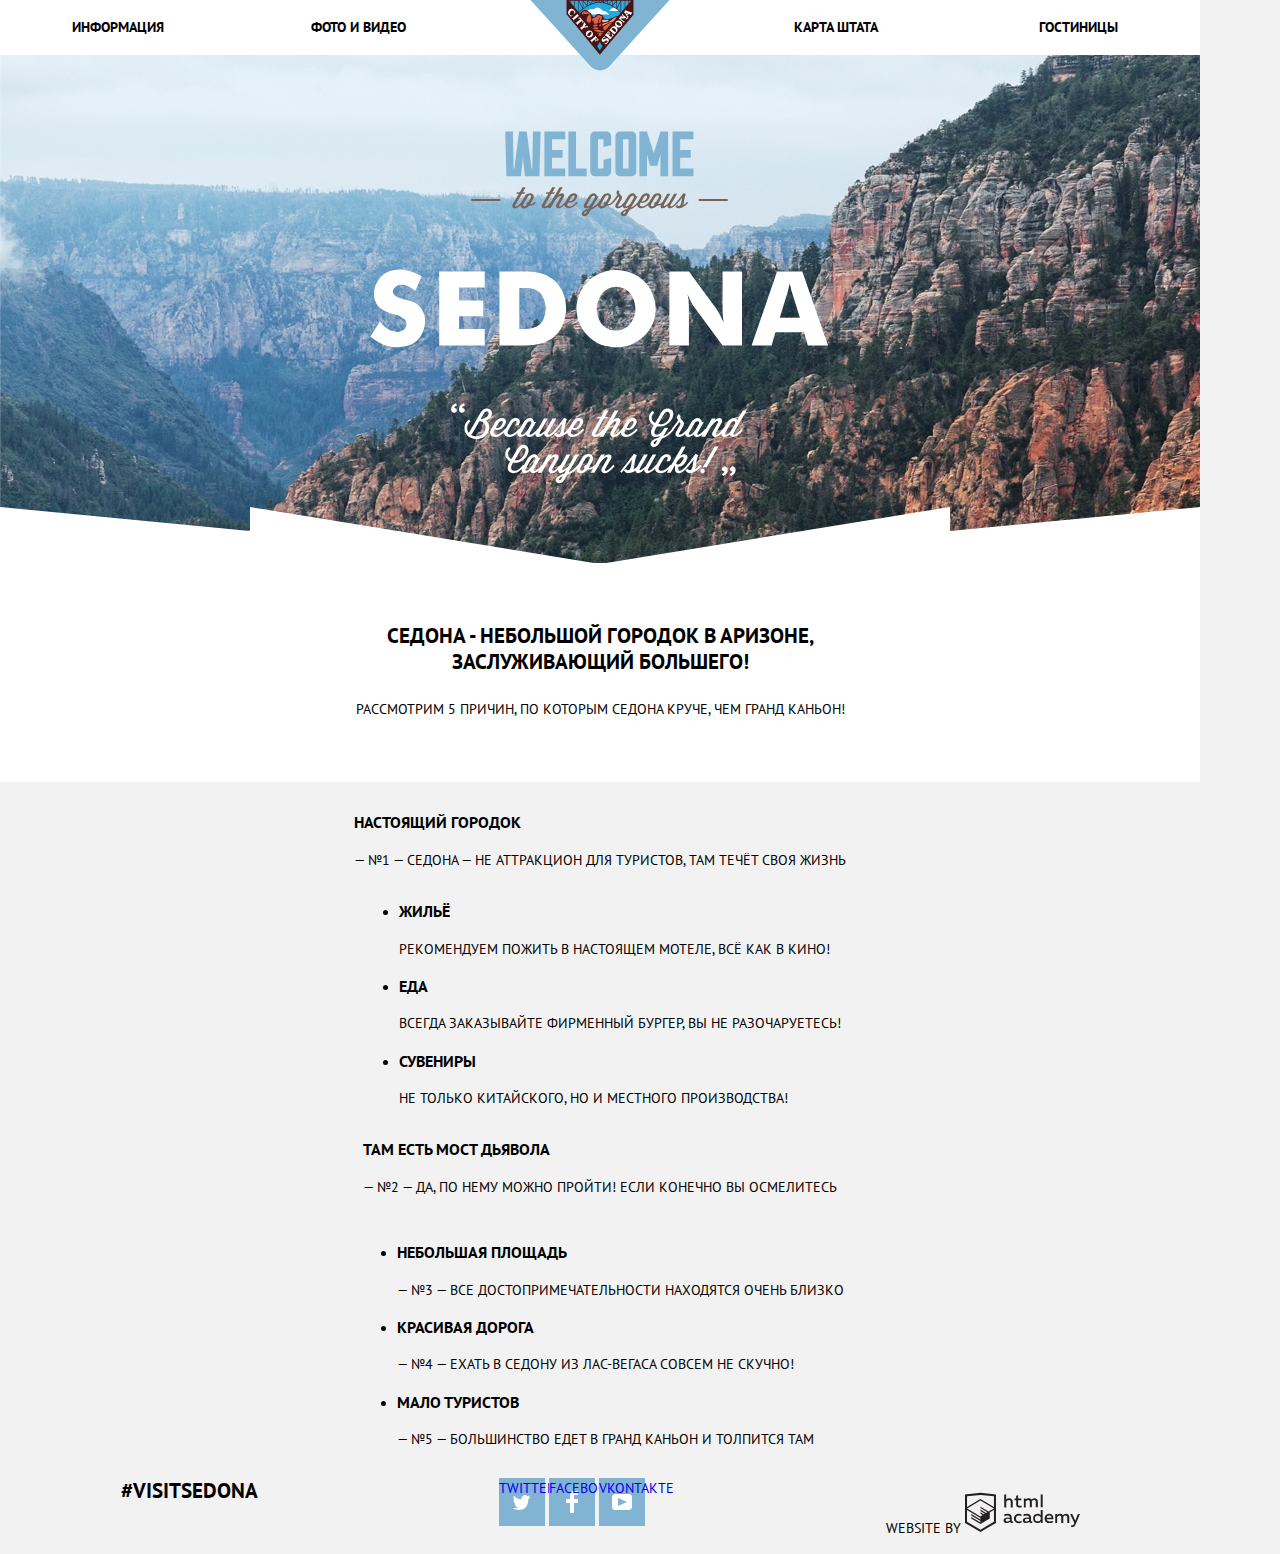
<file: index.html>
<!DOCTYPE html>
<html lang="ru">
	<head>
	<meta charset="utf-8">
	<title>HTML Academy: Седона</title>
	<link rel="stylesheet" href="css/normalize.css">
	<link rel="stylesheet" href="css/style.css">
	<link href="https://fonts.googleapis.com/css?family=PT+Sans:400,700&display=swap&subset=cyrillic" rel="stylesheet">
	</head>

	<body>
		<div class="site-wraper">
			<header class="site-header">
			<h1 class="visually-hidden">Туризм в Седоне: достопримечательности и бронирование гостиниц</h1>
			<img class="logo" src="img/logo-sedona.svg" width="140" height="72" alt="Логотип Город-Седона">
			<nav class="site-navigation">
				<ul>
					<li><a href="info.html">Информация</a></li>
					<li><a href="content.html">Фото и видео</a></li>
					<li><a href="map.html">Карта штата</a></li>
					<li><a href="hotels.html">Гостиницы</a></li>
				</ul>
			</nav>
			</header>

			<main class="site-container">
			<section class="presentation banner">
				<h2 class="visually-hidden">Презентация</h2>
				<img src="img/intro-welcome.svg" width="459" height="353" alt="Добро пожаловать в Седону!">
			</section>
			<section class="slogan">		
				<p class="slogan-text">
					Седона - небольшой городок в Аризоне,<br> заслуживающий большего! 
				</p>
				<p class="slogan-reasons">	
					Рассмотрим 5 причин, по которым Седона круче, чем гранд каньон!  
				</p>
			</section>
			<section class="features">
				<h2 class="visually-hidden">Преимущества</h2>
				<div class="features-town">
					<h3>Настоящий городок</h3>
					<p>
							— №1 —

							Седона — не аттракцион для туристов, там течёт своя жизнь
					</p>
				</div>
				<div class="features-recommendation">
					<ul>
						<li class="features-habitation">
							<h3>Жильё</h3>
							<p>Рекомендуем пожить в настоящем мотеле, всё как в кино!</p>
						</li>
						<li class="features-food">
							<h3>Еда</h3>
							<p>Всегда заказывайте фирменный бургер, вы не разочаруетесь!</p>
						</li>
						<li class="features-souvenirs">
							<h3>Сувениры</h3>
							<p>Не только китайского, но и местного производства!</p>
						</li>
					</ul>
				</div>
				<div class="features-bridge">
					<h3>Там есть Мост дьявола</h3>
						<p> — №2 —

							Да, по нему можно пройти! Если конечно вы осмелитесь 
						</p>
				</div>
				
				<ul class="features-usability">
					<li class="features-nearby">
						<h3>Небольшая площадь</h3>
						<p>
							— №3 —
	
							Все достопримечательности 
							находятся очень близко
						</p>
					</li>
					<li class="features-road">
						<h3>Красивая дорога</h3>
						<p>
							— №4 —

							Ехать в Седону из Лас-Вегаса совсем
							не скучно!
						</p>
					</li>
					<li class="features-tourist">
						<h3>Мало туристов</h3>
						<p>
							— №5 —

							Большинство едет в гранд каньон
							и толпится там		
						</p>
					</li>
				</ul>	
				

			</section>
			<section class="search-hotel">
				<h2 class="visually-hidden">Поиск гостиницы</h2>
				<b>Заинтересовались?</b>
				<p>
					Укажите предполагаемые даты поездки, 
					и мы покажем вам лучшие предложения гостиниц в Cедоне
				</p>
				<button class="button search-hotel-button" type="button">Поиск гостиницы в Седоне</button>
				<form class="search-hotel-form" action="https://echo.htmlacademy.ru" method="POST">
					<p class="search-hotel-form-item">
						<label>
							Дата заезда:
							<input type="text" name="date-of-arrival" value="" placeholder="24 апреля 2017">
						</label>
					</p>
					<p class="search-hotel-form-item">
						<label>
							Дата выезда:
							<input type="text" name="date-of-departure" value="" placeholder="4 июля 2017">
						</label>
					</p>
					<p class="search-hotel-form-item">
						<label for="search-hotel-form-adults" >
							Взрослые:
						</label>	
						<button class="button" type="button" aria-label="Уменьшить количество">-</button>
						<input id="search-hotel-form-adults" type="text" name="adults" value="" placeholder="2">
						<button class="button" type="button" aria-label="Увеличить количество">+</button>						
					</p>
					<p class="search-hotel-form-item">
						<label for="search-hotel-form-children">
							Дети:
						</label>
						<button class="button" type="button" aria-label="Уменьшить количество">-</button>	
						<input id="search-hotel-form-children" type="text" name="children" value="" placeholder="2">
						<button class="button" type="button" aria-label="Увеличить количество">+</button>
						
					</p>
					<button class="button" type="submit">Найти</button>	
				</form>
			</section>
			<section class="map"> 
				<h2 class="visually-hidden">Карта</h2>
			</section>
			</main>

			<footer class="site-footer">
			<b>#visitsedona</b>
			<div class="social-button">
				<a class="social social-tw" href="#">twitter</a></li>
				<a class="social social-fb" href="#">facebook</a></li>
				<a class="social social-yt" href="#">vkontakte</a></li>
			</div>
			<p>
				Website by
				<a href="https://htmlacademy.ru/intensive/htmlcss">
				<img src="img/logo-htmlacademy.svg" width="115" height="41" alt="Логотип HTML Академия"> 
				</a>
			</p>
			</footer>
	
			<script>

			</script>
		</div>
	</body>
</html>
</file>
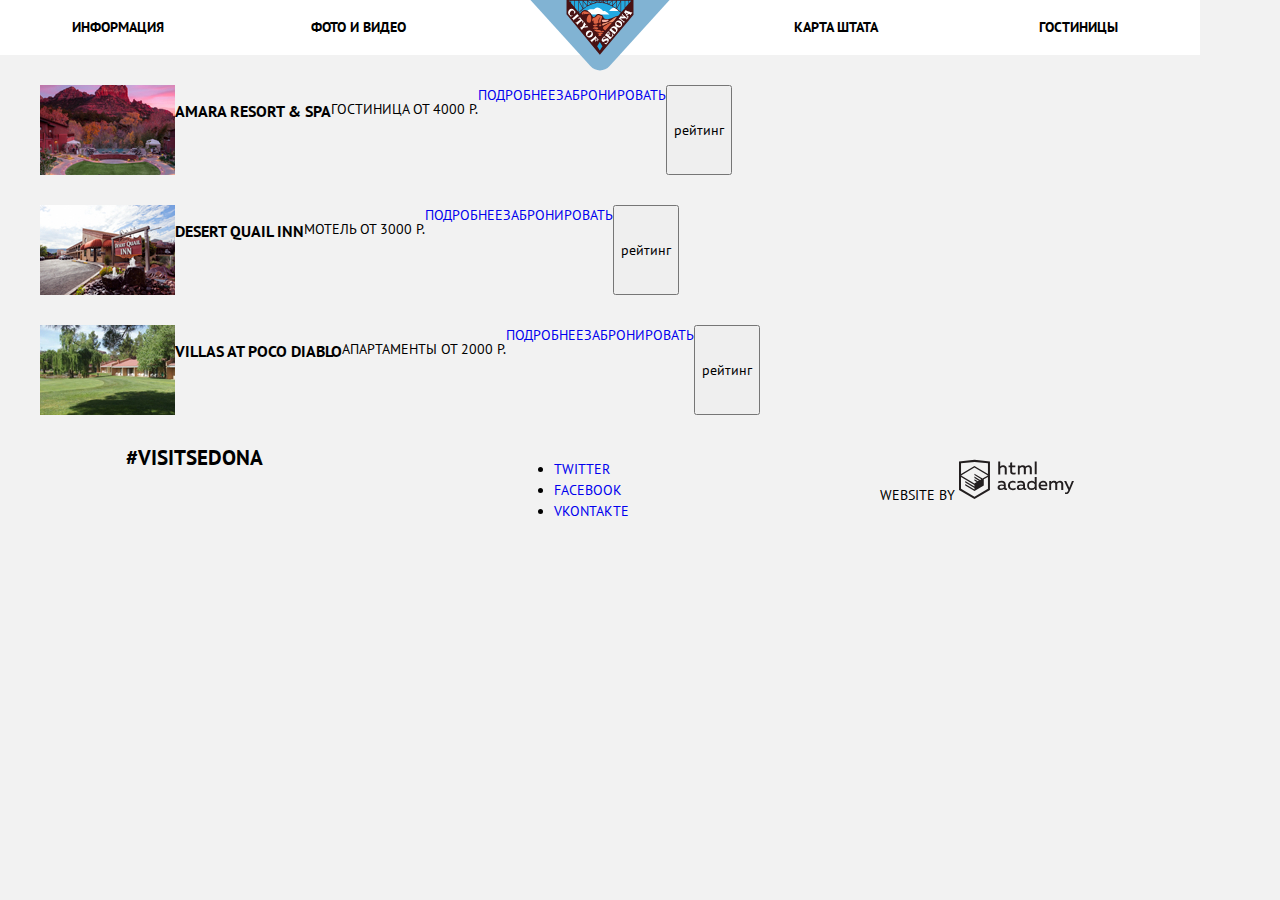
<file: hotels.html>
<!DOCTYPE html>
<html lang="ru">
    <head>
	<meta charset="utf-8">
	<title>Седона-Гостиницы</title>
	<link rel="stylesheet" href="css/normalize.css">
	<link rel="stylesheet" href="css/style.css">
	<link href="https://fonts.googleapis.com/css?family=PT+Sans:400,700&display=swap&subset=cyrillic" rel="stylesheet">
	</head>
    <body>
        <header class="site-header">
			<h1 class="visually-hidden">Бронирование гостиницы</h1>
			<a href="index.html"><img class="logo" src="img/logo-sedona.svg" width="140" height="72" alt="Логотип Город-Седона"></a>
			<nav class="site-navigation">
				<ul>
					<li><a href="info.html">Информация</a></li>
					<li><a href="content.html">Фото и видео</a></li>
					<li><a href="map.html">Карта штата</a></li>
					<li><a href="hotels.html">Гостиницы</a></li>
				</ul>
			</nav>
        </header>
        <section class="hotels-choice">
            <h2 class="visually-hidden">Подбор гостиницы</h2>
        </section>
        <section class="hotels-list">
            <h2 class="visually-hidden">Список гостиниц</h2>
            <ul class="hotel-list-items">
                <li class="hotel-list-item">
                    <img src="img/hotel-amara.jpg" width="135" height="90" alt="">
                    <h3>Amara Resort & Spa</h3>
                    <p>Гостиница От 4000 Р.</p>
                    <a class="btn-info" href="#">Подробнее</a>
                    <a class="btn-order" href="#">Забронировать</a>
                    <button type="button" value="рейтинг">рейтинг</button>
                </li>
                <li class="hotel-list-item">
                    <img src="img/hotel-desert.jpg" width="135" height="90" alt="">
                    <h3>Desert Quail Inn</h3>
                    <p>Мотель От 3000 Р.</p>
                    <a class="btn-info" href="#">Подробнее</a>
                    <a class="btn-order" href="#">Забронировать</a>
                    <button type="button" value="рейтинг">рейтинг</button>
                </li>
                <li class="hotel-list-item">
                    <img src="img/hotel-villas.jpg" width="135" height="90" alt="">
                    <h3>Villas at Poco Diablo</h3>
                    <p>Апартаменты От 2000 Р.</p>
                    <a class="btn-info" href="#">Подробнее</a>
                    <a class="btn-order" href="#">Забронировать</a>
                    <button type="button" value="рейтинг">рейтинг</button>
                </li>    
            </ul>
        </section>
        
		<footer class="site-footer">
            <b>#visitsedona</b>
            <ul class="social-button">
                <li><a href="#">twitter</a></li>
                <li><a href="#">facebook</a></li>
                <li><a href="#">vkontakte</a></li>
            </ul>
            <p>
                Website by
                <a href="https://htmlacademy.ru/intensive/htmlcss">
                <img src="img/logo-htmlacademy.svg" width="115" height="41" alt="Логотип HTML Академия"> 
                </a>
            </p>
        </footer>
    </body>
</html>
</file>
<file: css/style.css>
body {
    margin: 0px;
    font-family: 'PT Sans', Aral, sans-serif;
    font-size: 14px;
    line-height: 21px;
    font-weight: 400;
    color: #000000;
    text-transform: uppercase;
    background-color: #f2f2f2;
    width: 1200px;
    
}

.site-wraper {
    margin: 0 auto;
}
.visually-hidden {
    position: absolute;
    width: 1px;
    height: 1px;
    margin: -1px;
    border: 0;
    padding: 0;
    clip: rect(0 0 0 0);
    overflow: hidden;
}

a {
    text-decoration: none; 
}

.logo {    
    position: absolute;
    left: 530px;
    width: 140px;
    height: 72px;
}

.site-navigation ul {
    padding: 0;
    margin: 0;
    display: flex;
    width: 1200px;
    
    padding-top: 15px;
    padding-bottom: 15px;
    
    background-color: #ffffff; 
    margin-top: -1px; 

}

.site-navigation li {
    font-size: 14px;
    line-height: 26px;
    list-style: none;
    font-weight: 700;
    width: auto;
    
}

.site-navigation li:nth-child(1) {    
    margin-left: 72px;
}

.site-navigation li:nth-child(2) {
    margin-left: 147px;
}

.site-navigation li:nth-child(3) {    
    margin-left: 388px;
}

.site-navigation li:nth-child(4) {
    margin-left: 161px;
}

.site-navigation a {
    color: #000000;
}

.presentation {
    margin: 0;
    background-image: url("../img/intro.jpg");
    background-position: center -82px;
    background-repeat: no-repeat;
    width: 1200;
    height: 508px;    
    background-size: cover;
    background-color: rgba(0,0,100, 0.2);
}

.presentation::after { 
    margin-bottom: 0;   
    content: url("../img/intro-mask.svg");
    position: relative;
    top: 17px;
}

.presentation img {
    margin-top: 76px;
    margin-left: 370px; 
}

.slogan {
    margin: 0;
    text-align: center;
    background-color: #ffffff;
    margin-top: -21px;  /* не понял почему у этого блока отступ сверху появился
                            пришлось убирать принудительно*/
}
.slogan-text {
    padding-top: 60px; 
    font-size: 21px;
    line-height: 26px;    
    font-weight: 700;
    
}

.slogan-reasons {
    font-size: 14px;
    line-height: 26px; 
    font-weight: 400;
    padding-bottom: 60px;
}

.features {
    display: flex;
    flex-direction: column;
    align-items: center;
}

.search-hotel {
    display: none;
}

.site-footer {
    display: flex;
    justify-content: space-around;
}

.site-footer b {
    font-size: 21px;
    font-weight: 700;
    line-height: 26px;
}
.social {
    display: inline-block;
    width: 46px;
    height: 48px;
    background-color: #81b3d2;
    vertical-align: middle;
    background-repeat: no-repeat;
    background-position: center; 
}

.social-tw {
    background-image: url("../img/twitter.svg");
    background-size: 17px 15px; 
}

.social-fb {
    background-image: url("../img/fb-icon.svg");
    background-size: 12px 22px;
}

.social-yt {
    background-image: url("../img/youtube.svg");
    background-size: 20px 16px; 
}

/* Стилизация 2й страницы*/

.hotel-list-items {
    list-style: none;
    display: ;
}

.hotel-list-item {
    display: flex;
    margin: 30px 0; 
}
</file>
